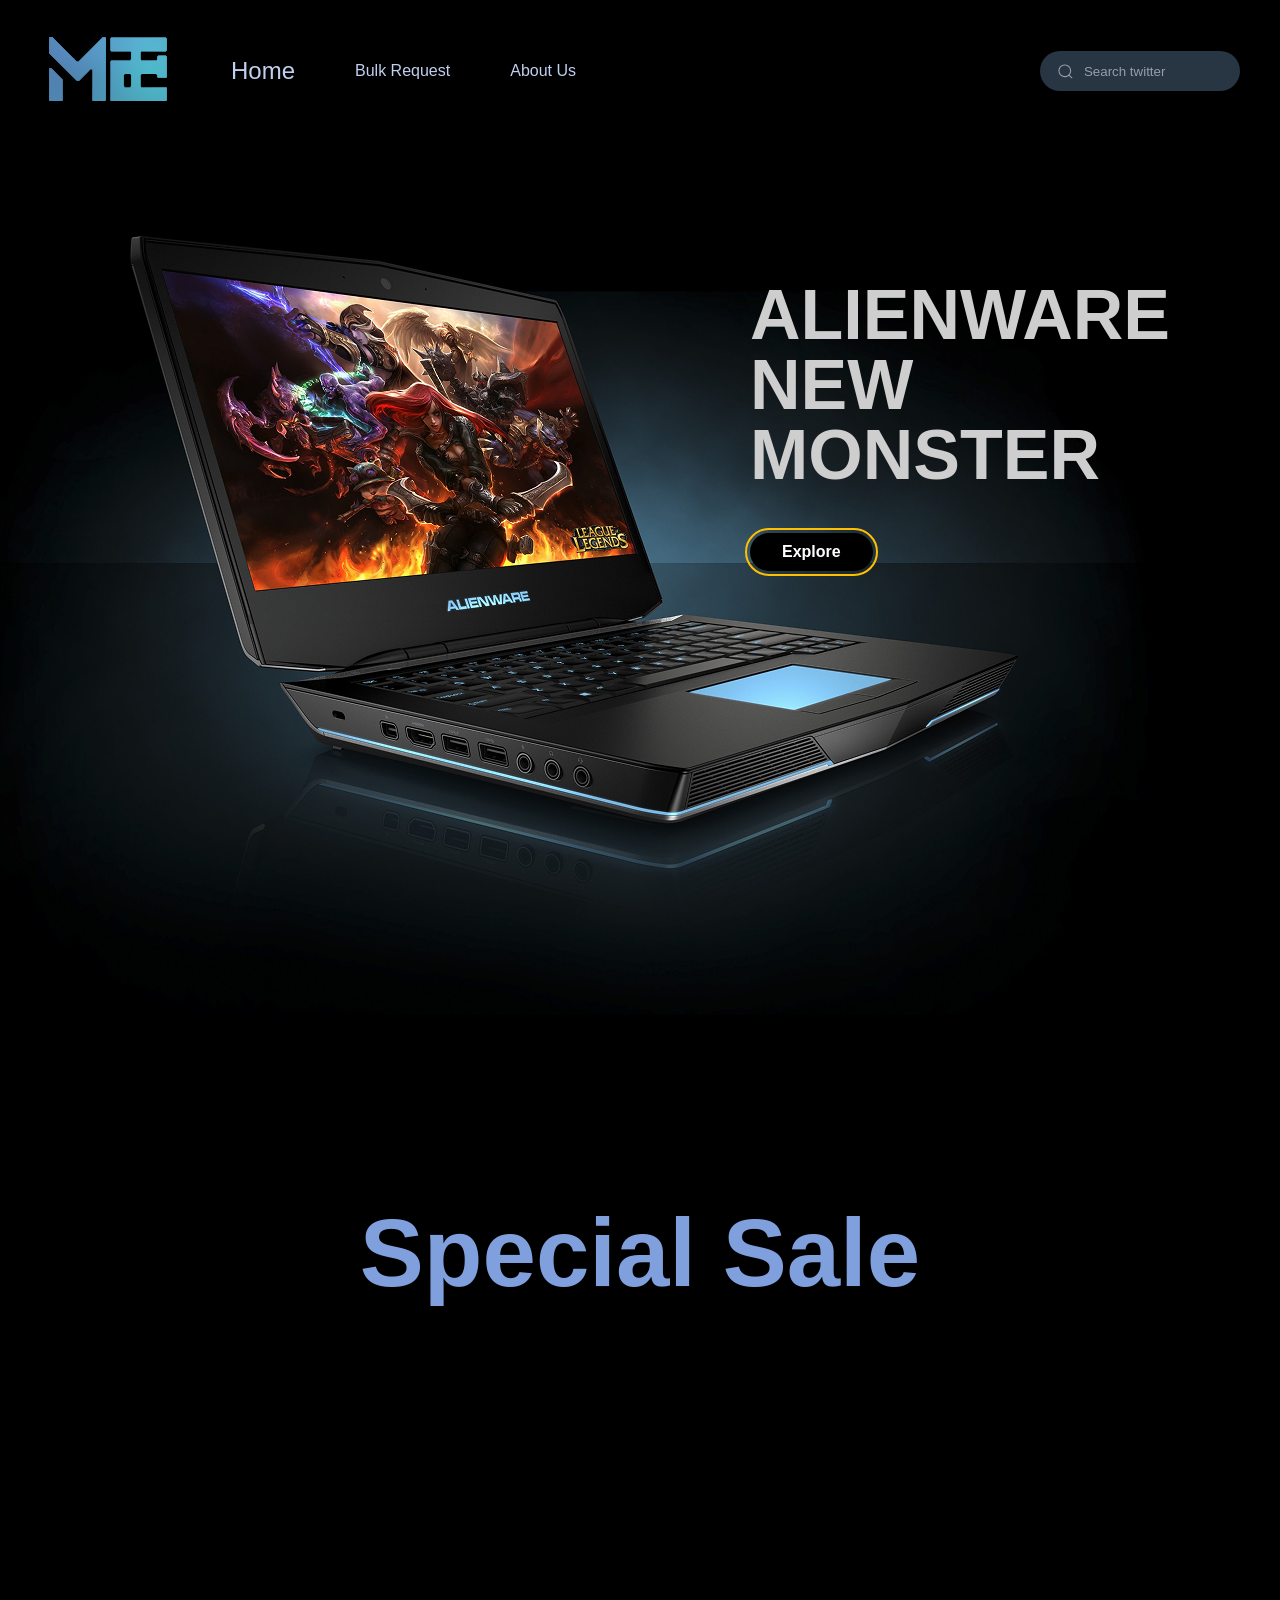
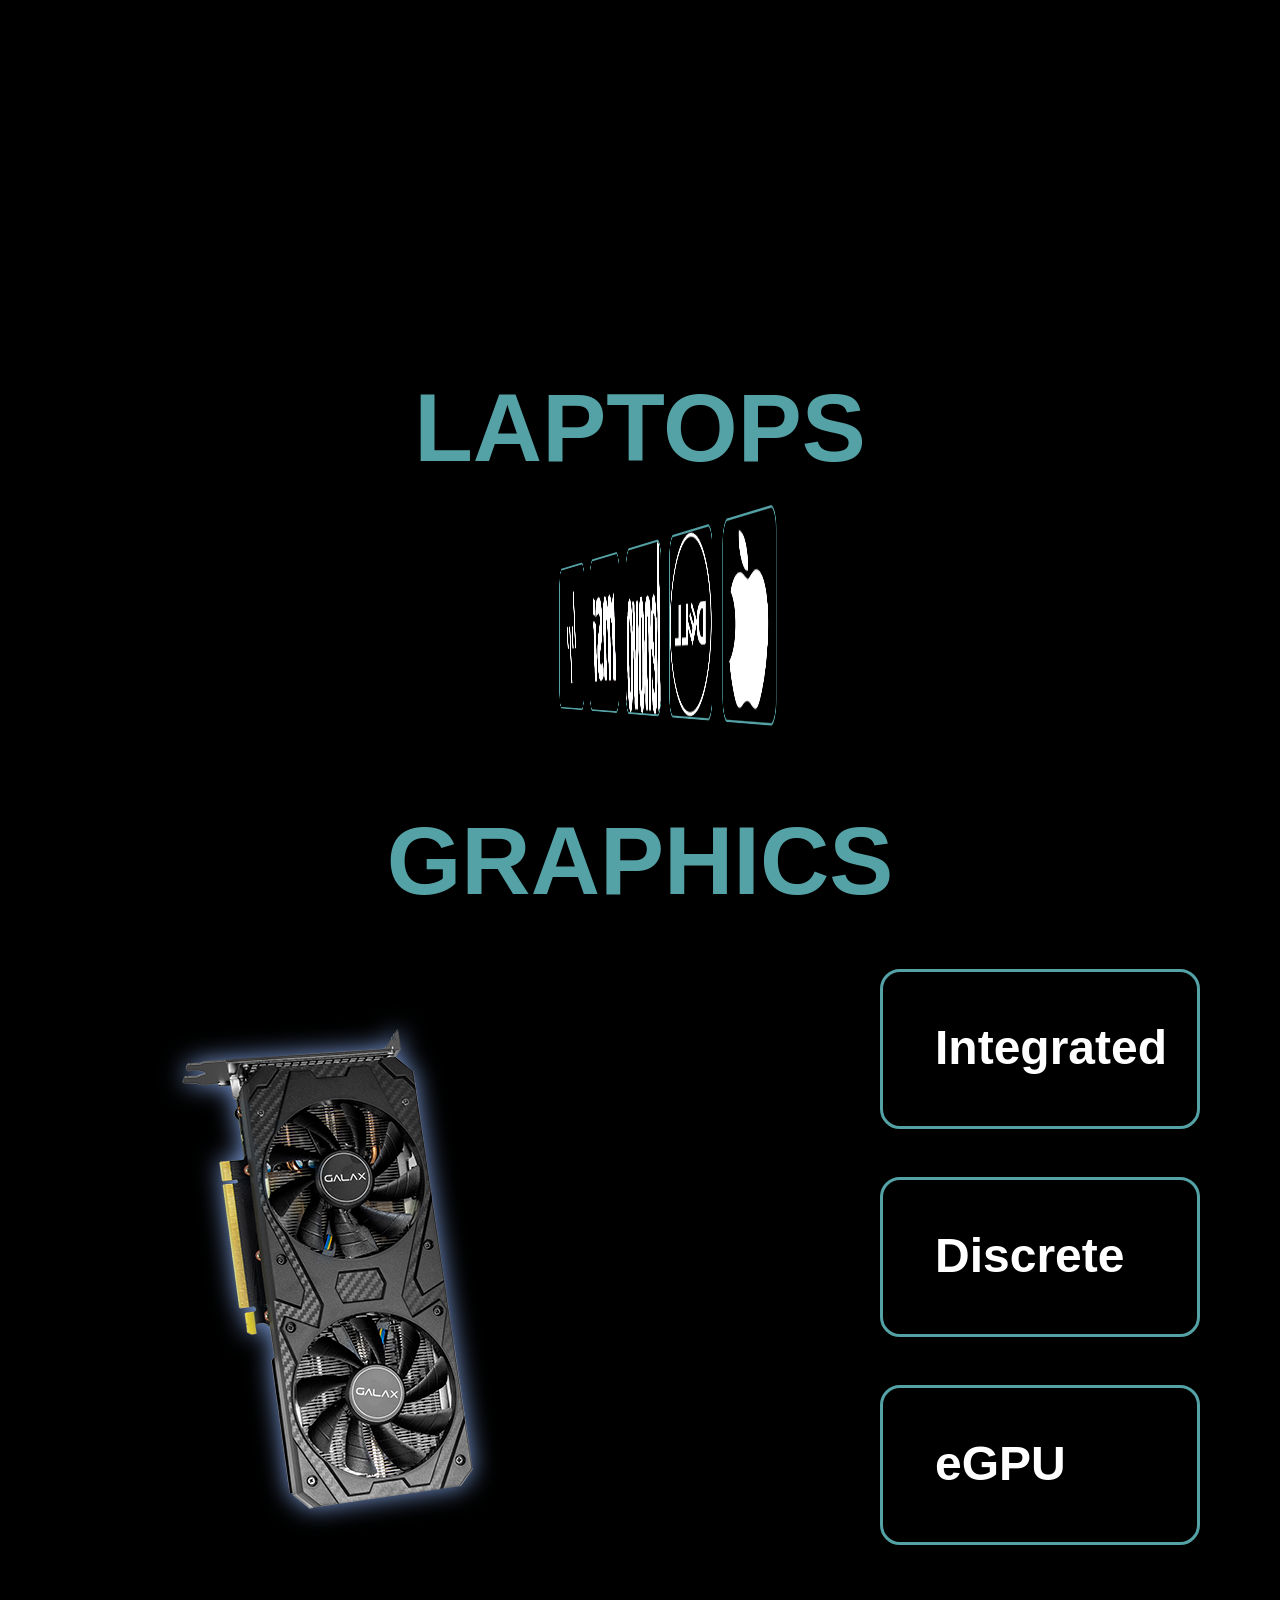
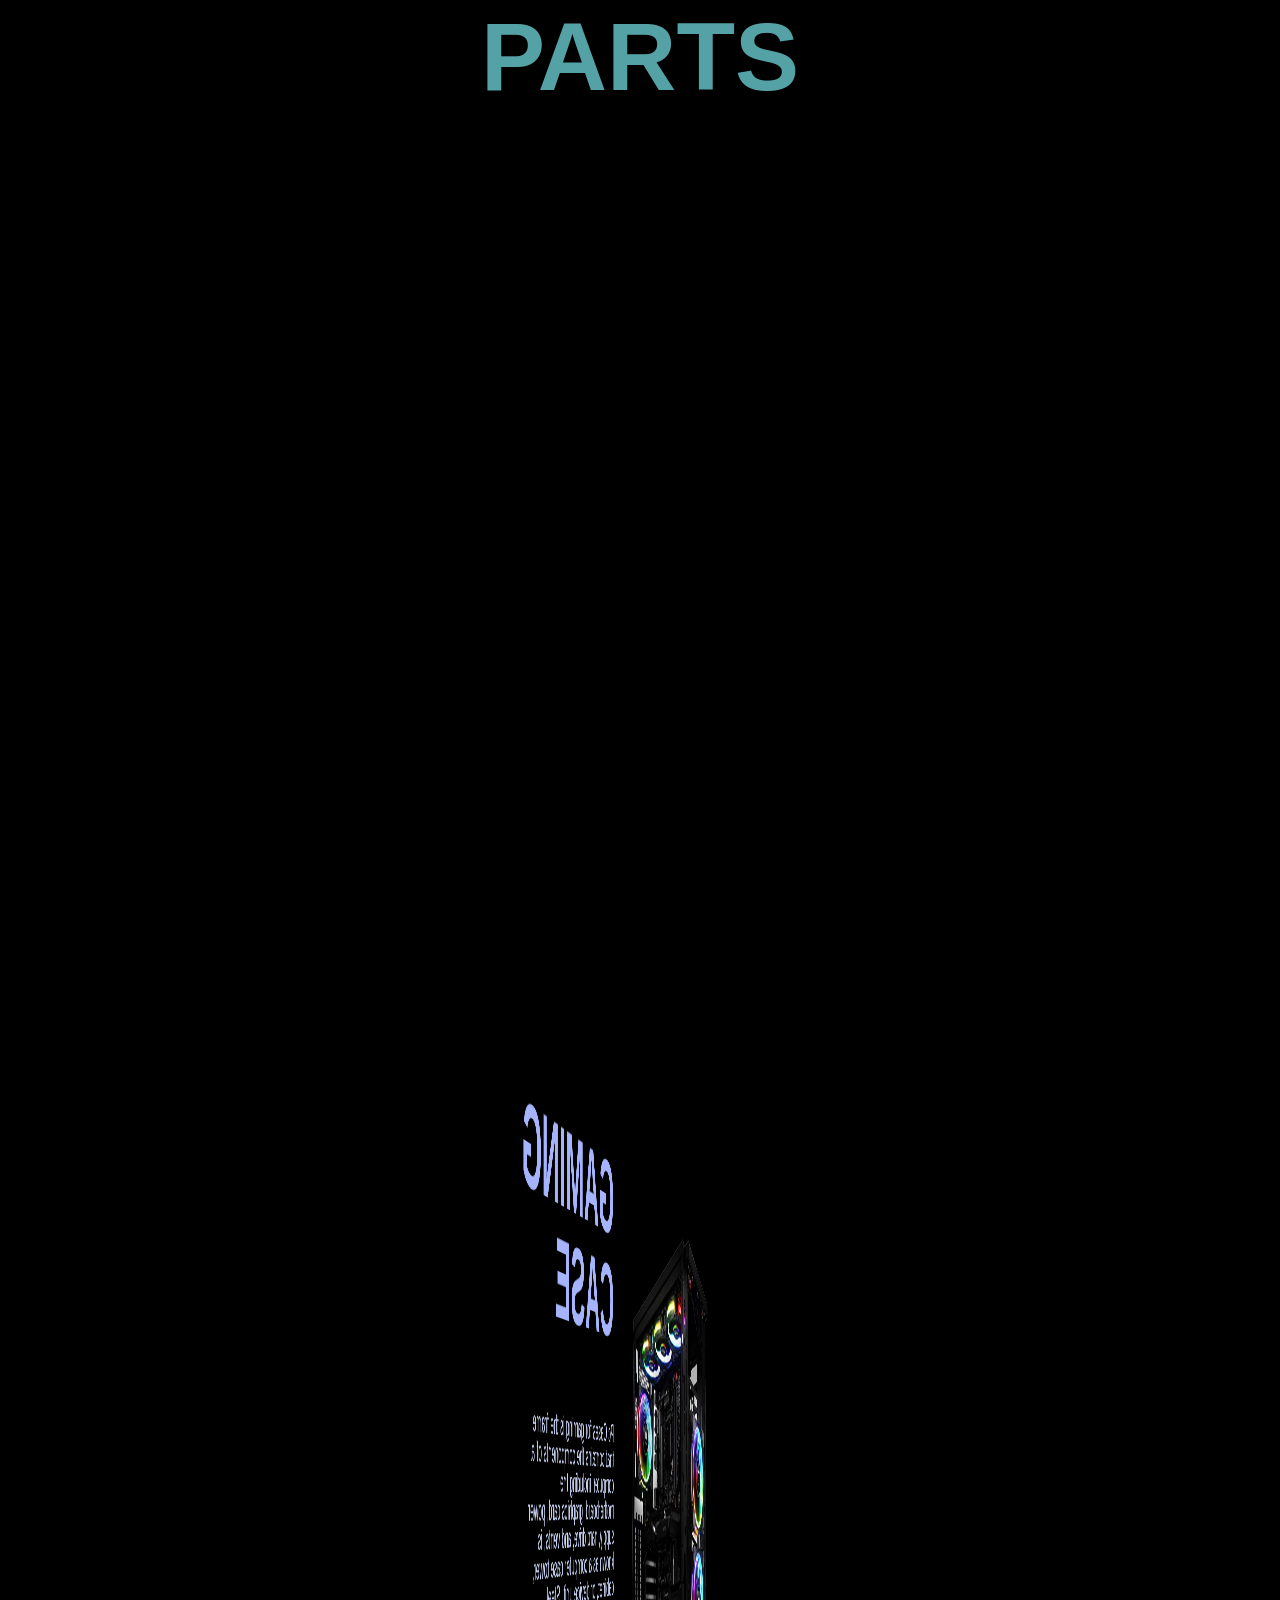
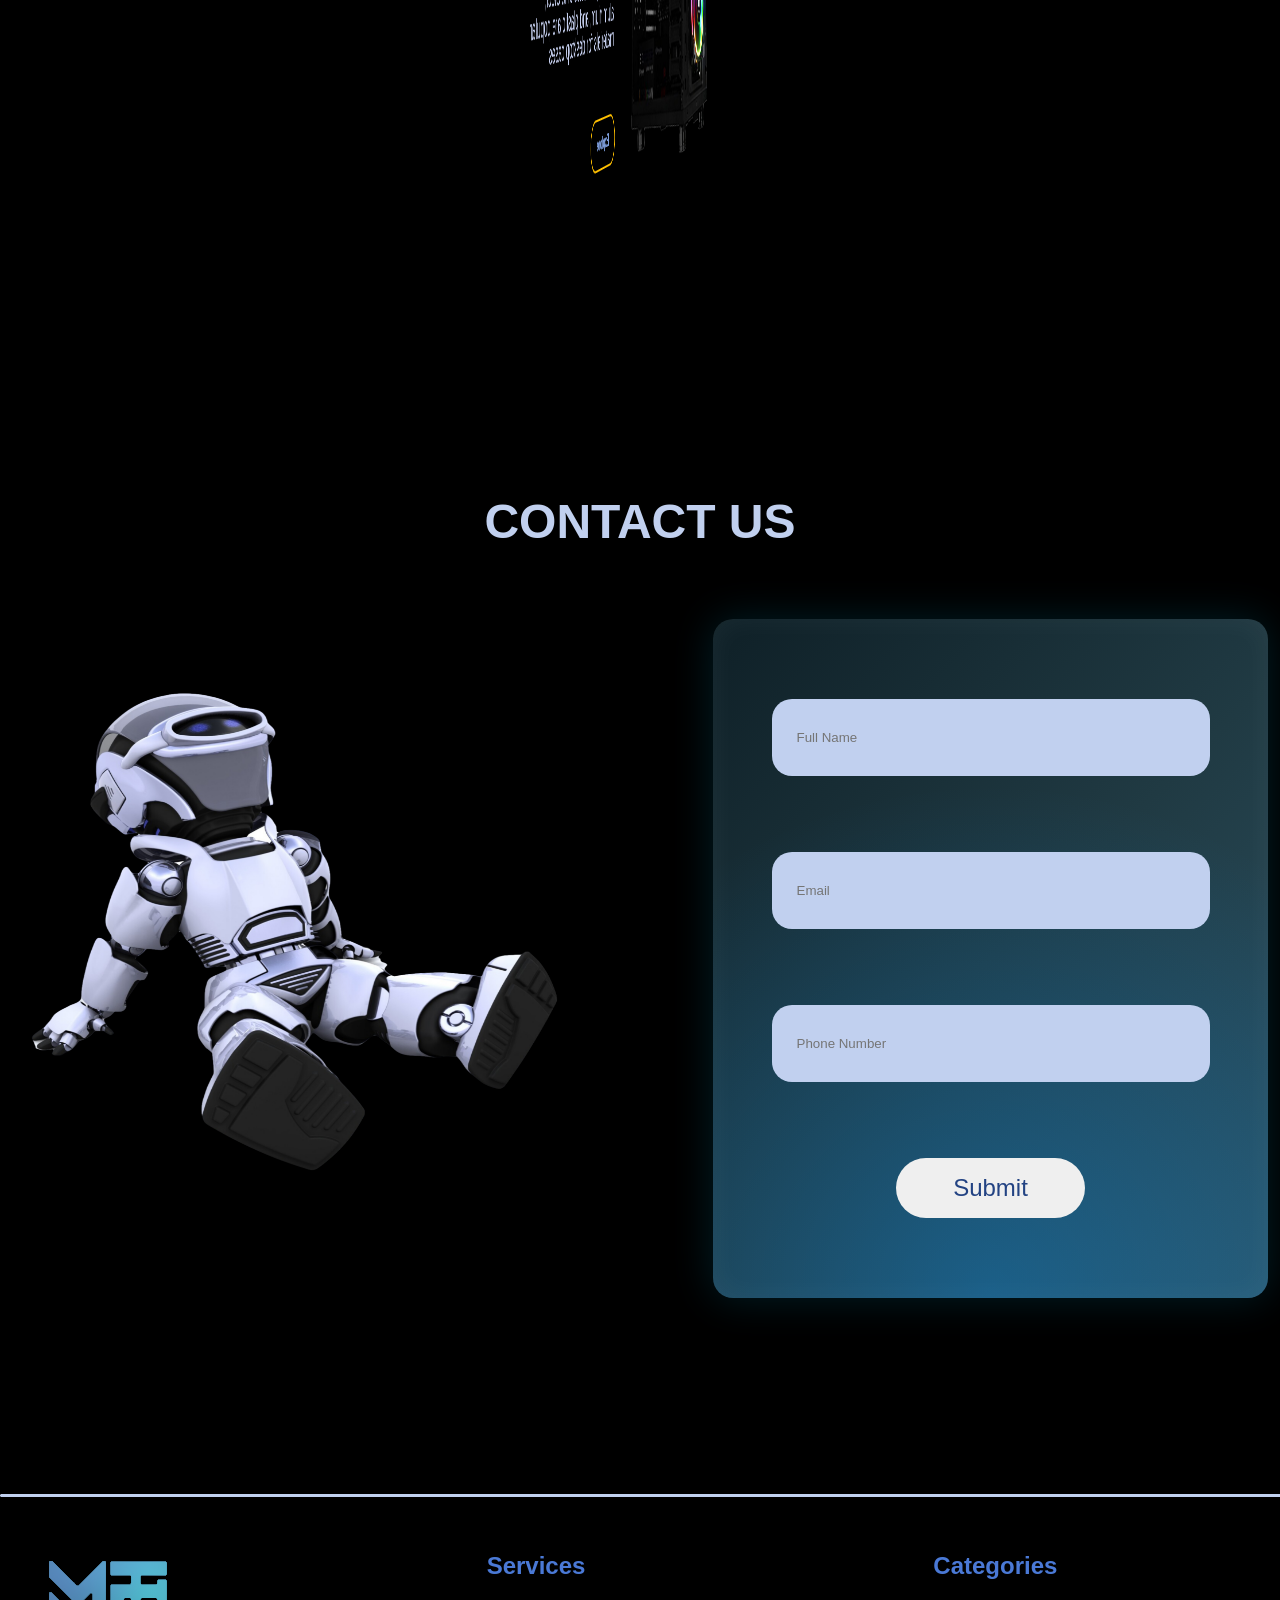
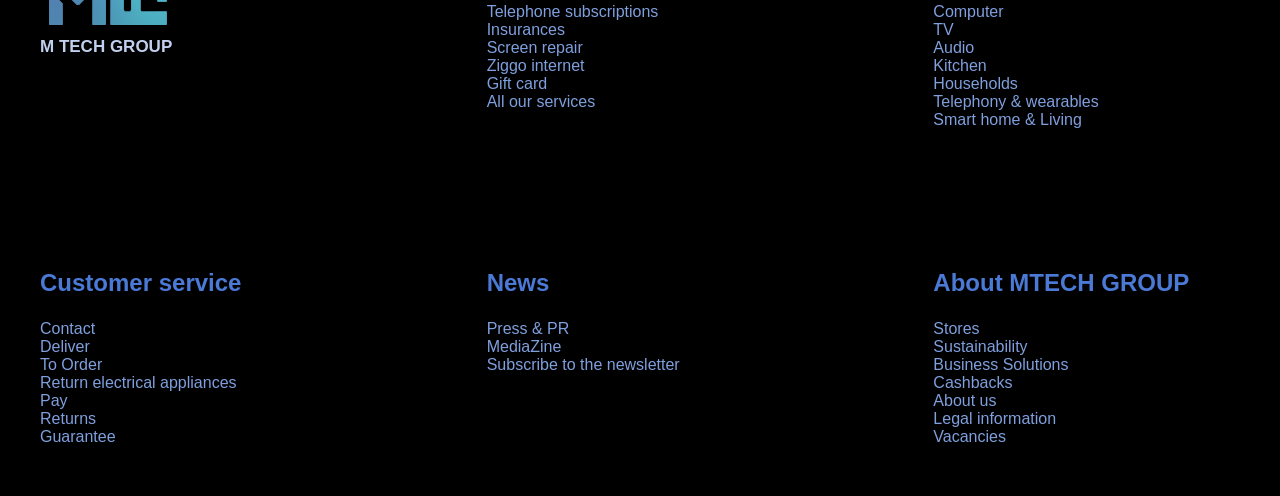
<file: index.html>
<!DOCTYPE html>
<html lang="en">

<head>
  <meta charset="UTF-8">
  <meta name="viewport" content="width=device-width, initial-scale=1.0">
  <title>COMPUTER-SHOP</title>
  <link href="https://unpkg.com/aos@2.3.1/dist/aos.css" rel="stylesheet">
  <link rel="stylesheet" href="https://cdnjs.cloudflare.com/ajax/libs/OwlCarousel2/2.3.4/assets/owl.carousel.min.css"
    integrity="sha512-tS3S5qG0BlhnQROyJXvNjeEM4UpMXHrQfTGmbQ1gKmelCxlSEBUaxhRBj/EFTzpbP4RVSrpEikbmdJobCvhE3g=="
    crossorigin="anonymous" referrerpolicy="no-referrer" />
  <link rel="stylesheet"
    href="https://cdnjs.cloudflare.com/ajax/libs/OwlCarousel2/2.3.4/assets/owl.theme.default.min.css"
    integrity="sha512-sMXtMNL1zRzolHYKEujM2AqCLUR9F2C4/05cdbxjjLSRvMQIciEPCQZo++nk7go3BtSuK9kfa/s+a4f4i5pLkw=="
    crossorigin="anonymous" referrerpolicy="no-referrer" />

  <link rel="stylesheet" href="./style.css">
</head>

<body>
  <div class="tetris-loader-root">
    <div class="tetris-loader">
      <span class="tetris-block">L</span>
      <span class="tetris-block">O</span>
      <span class="tetris-block">A</span>
      <span class="tetris-block">D</span>
      <span class="tetris-block">I</span>
      <span class="tetris-block">N</span>
      <span class="tetris-block">G</span>
    </div>

    <div class="tetris-loader-text">Loading</div>
  </div>

  <header>
    <div data-aos-delay="3000" data-aos="fade-down" class="container navbar">
      <a href="./index.html">
        <img src="./images/Union (2) 2 (1).svg" alt="logo">
      </a>
      <ul class="nav-links">
        <li>
          <a class="ul-a ul-width" href="#">Home</a>
        </li>
        <li>
          <a class="ul-a" href="">Bulk Request</a>
        </li>
        <li>
          <a class="ul-a" href="">About Us</a>
        </li>
      </ul>
      <div class="nav-right">
        <form class="form">
          <label for="search">
            <input class="input" type="text" required="" placeholder="Search twitter" id="search">
            <div class="fancy-bg"></div>
            <div class="search">
              <svg viewBox="0 0 24 24" aria-hidden="true"
                class="r-14j79pv r-4qtqp9 r-yyyyoo r-1xvli5t r-dnmrzs r-4wgw6l r-f727ji r-bnwqim r-1plcrui r-lrvibr">
                <g>
                  <path
                    d="M21.53 20.47l-3.66-3.66C19.195 15.24 20 13.214 20 11c0-4.97-4.03-9-9-9s-9 4.03-9 9 4.03 9 9 9c2.215 0 4.24-.804 5.808-2.13l3.66 3.66c.147.146.34.22.53.22s.385-.073.53-.22c.295-.293.295-.767.002-1.06zM3.5 11c0-4.135 3.365-7.5 7.5-7.5s7.5 3.365 7.5 7.5-3.365 7.5-7.5 7.5-7.5-3.365-7.5-7.5z">
                  </path>
                </g>
              </svg>
            </div>
            <button class="close-btn" type="reset">
              <svg xmlns="http://www.w3.org/2000/svg" class="h-5 w-5" viewBox="0 0 20 20" fill="currentColor">
                <path fill-rule="evenodd"
                  d="M4.293 4.293a1 1 0 011.414 0L10 8.586l4.293-4.293a1 1 0 111.414 1.414L11.414 10l4.293 4.293a1 1 0 01-1.414 1.414L10 11.414l-4.293 4.293a1 1 0 01-1.414-1.414L8.586 10 4.293 5.707a1 1 0 010-1.414z"
                  clip-rule="evenodd"></path>
              </svg>
            </button>
          </label>
        </form>
      </div>
    </div>
  </header>
  <main>
    <section id="hero">
      <img class="lenovo-1" data-aos="fade-right" data-aos-delay="3000" src="./images/lenovo1.png" alt="lenovo">
      <div data-aos-delay="3000" data-aos="fade-left" class="comp-info">
        <h1 class="info-color">ALIENWARE</h1>
        <h1 class="info-color">NEW MONSTER</h1>
        <div class="comp-btn">
          <a target="_blank" href="https://www.dell.com/en-us/gaming/alienware-laptops">
            <button class="btn">Explore</button>
          </a>
        </div>
      </div>
    </section>

    <section id="info">
      <div data-aos="zoom-in" class="container cards">
        <div class="card">
          <img class="card-img" src="./images/truck.png" alt="truck">
          <p>Express delivery</p>
        </div>
        <div class="card">
          <img class="card-img" src="./images/amout.png" alt="amount">
          <p>Free shipping & returns</p>
        </div>
        <div class="card">
          <img class="card-img" src="./images/discount.png" alt="discount">
          <p>Regular customers discount</p>
        </div>
      </div>
    </section>

    <section id="sale">
      <div class="container">
        <h1 class="comp-text">Special Sale</h1>
        <div data-aos="zoom-in-down" class="comp-cards">
          <div class="comp-card">
            <img class="comp-img" src="./images/lenovo-card1.svg" alt="lenovo">
            <img src="./images/Line 3.png" alt="line">
            <h4 class="comp-h4">LENOVO T450</h4>
            <h4 class="comp-h4">550 AED</h4>
            <div class="comp-btnn">
              <a target="_blank" href="https://regstrick.vercel.app/">
                <button class="button">Buy Now</button>
              </a>
            </div>
          </div>
          <div class="comp-card">
            <img class="comp-img2" src="./images/lenovo-card2.png" alt="lenovo">
            <img src="./images/Line 3.png" alt="line">
            <h4 class="comp-h4">HP 640 G3</h4>
            <h4 class="comp-h4">575 AED</h4>
            <div class="comp-btnn">
              <a target="_blank" href="https://regstrick.vercel.app/">
                <button class="button">Buy Now</button>
              </a>
            </div>
          </div>
          <div class="comp-card">
            <img class="comp-img" src="./images/lenovo-card3.png" alt="lenovo">
            <img src="./images/Line 3.png" alt="line">
            <h4 class="comp-h4">LENOVO T470S</h4>
            <h4 class="comp-h4">815 AED</h4>
            <div class="comp-btnn">
              <a target="_blank" href="https://regstrick.vercel.app/">
                <button class="button">Buy Now</button>
              </a>
            </div>
          </div>
          <div class="comp-card">
            <img class="comp-img" src="./images/lenovo-card4.png" alt="lenovo">
            <img src="./images/Line 3.png" alt="line">
            <h4 class="comp-h4">HP 850 G5</h4>
            <h4 class="comp-h4">810 AED</h4>
            <div class="comp-btnn">
              <a target="_blank" href="https://regstrick.vercel.app/">
                <button class="button">Buy Now</button>
              </a>
            </div>
          </div>
        </div>
      </div>
    </section>

    <section id="icon">
      <h1 class="icon-text">LAPTOPS</h1>
      <div data-aos="flip-right" class="container">
        <div class="icon-cards">
          <div class="owl-carousel owl-theme">
            <div class="item">
              <div class="icon-card">
                <img class="icon-img" src="./images/hp.png" alt="logo">
              </div>
            </div>
            <div class="item">
              <div class="icon-card">
                <img class="icon-img" src="./images/asus.jpg" alt="logo">
              </div>
            </div>
            <div class="item">
              <div class="icon-card">
                <img class="icon-img" src="./images/apple.png" alt="logo">
              </div>
            </div>
            <div class="item">
              <div class="icon-card">
                <img class="icon-img" src="./images/dell.png" alt="logo">
              </div>
            </div>
            <div class="item">
              <div class="icon-card">
                <img class="icon-img" src="./images/icon-lenovo.png" alt="logo">
              </div>
            </div>
            <div class="item">
              <div class="icon-card">
                <img class="icon-img" src="./images/msi.jpg" alt="logo">
              </div>
            </div>
          </div>
        </div>
      </div>
      </div>
    </section>

    <section id="graphics">
      <h1 class="graphics-h1">GRAPHICS</h1>
      <div class="container">
        <div class="graphics-cards">
          <img class="graphics-img" src="./images/geforce rtx.png" alt="rtx">
          <div class="top-div">
            <div class="graphics-card">
              <h4 class="graphics-h4">Integrated</h4>
            </div>
            <div class="graphics-card">
              <h4 class="graphics-h4">Discrete</h4>
            </div>
            <div class="graphics-card">
              <h4 class="graphics-h4">eGPU</h4>
            </div>
          </div>
        </div>
      </div>
    </section>

    <section id="parts">
      <h1 class="parts-h1">PARTS</h1>
      <div class="container">
        <div data-aos="fade-up" data-aos-anchor-placement="top-bottom" data-aos-delay="120" class="parts-cards">
          <div class="parts-card">
            <img src="./images/ram.jpg" alt="ram">
            <div class="content">
              <h2 class="parts-h2">RAM</h2>
              <p>To see ram parts click more</p>
              <a target="_blank" class="parts-a" href="https://en.wikipedia.org/wiki/Random-access_memory">More</a>
            </div>
          </div>
          <div class="parts-card">
            <img src="./images/hard.jpg" alt="hard">
            <div class="content">
              <h2 class="parts-h2">HARD</h2>
              <p>To see hard parts click more</p>
              <a target="_blank" class="parts-a" href="https://en.wikipedia.org/wiki/Hard_disk_drive">More</a>
            </div>
          </div>
          <div class="parts-card">
            <img src="./images/cpu.jpg" alt="cpu">
            <div class="content">
              <h2 class="parts-h2">CPU</h2>
              <p>To see cpu parts click more</p>
              <a target="_blank" class="parts-a" href="https://en.wikipedia.org/wiki/Central_processing_unit">More</a>
            </div>
          </div>
          <div class="parts-card">
            <img src="./images/intel.jpg" alt="intel">
            <div class="content">
              <h2 class="parts-h2">MOTHER BOARD</h2>
              <p>To see MB parts click more</p>
              <a target="_blank" class="parts-a" href="https://en.wikipedia.org/wiki/Intel">More</a>
            </div>
          </div>
        </div>
      </div>
    </section>

    <section id="gaming">
      <div class="container gaming-card">
        <div data-aos="flip-left" class="gaming-top">
          <div class="gaming-blur">
            <div class="hero-left">
              <img src="./images/gamn.png" alt="Gaming Case">
            </div>
            <div class="hero-right">
              <h1>GAMING<br>CASE</h1>
              <p>
                Pc Cases for gaming is the frame that contains
                the components of a computer, including
                the motherboard, graphics card, power supply,
                hard drive, and vents, is known as a computer case
                tower, cabinet, or device unit. Steel, aluminium,
                and plastic are popular materials for desktop cases
              </p>
              <button class="btn"><a target="_blank"
                  href="https://www.amazon.com/gaming-pc-case/s?k=gaming+pc+case">Explore </a></button>
            </div>
          </div>
        </div>
      </div>
    </section>

    <section id="contact">
      <h1 class="contact-h1">CONTACT US</h1>
      <div class="container">
        <div class="contact-cards">
          <div class="contact-robt">
            <img class="contact-img" src="./images/robt.png" alt="robot">
          </div>
          <div class="contact-form">
            <form class="contact-size" action="">
              <input class="contact-input" type="text" placeholder="Full Name">
              <br>
              <br>
              <input class="contact-input" type="email" placeholder="Email">
              <br>
              <br>
              <input class="contact-input" type="number" placeholder="Phone Number">
              <br>
              <br>
              <button class="contact-btn">Submit</button>
            </form>
          </div>
        </div>
      </div>
      <img class="line-img" src="./images/chiziq.png" alt="line">
    </section>

    <script src="https://cdnjs.cloudflare.com/ajax/libs/jquery/3.6.4/jquery.min.js"
      integrity="sha512-pumBsjNRGGqkPzKHndZMaAG+bir374sORyzM3uulLV14lN5LyykqNk8eEeUlUkB3U0M4FApyaHraT65ihJhDpQ=="
      crossorigin="anonymous" referrerpolicy="no-referrer"></script>
    <script src="https://cdnjs.cloudflare.com/ajax/libs/OwlCarousel2/2.3.4/owl.carousel.min.js"
      integrity="sha512-bPs7Ae6pVvhOSiIcyUClR7/q2OAsRiovw4vAkX+zJbw3ShAeeqezq50RIIcIURq7Oa20rW2n2q+fyXBNcU9lrw=="
      crossorigin="anonymous" referrerpolicy="no-referrer"></script>

    <script>
      $('.owl-carousel').owlCarousel({
        loop: true,
        margin: 10,
        nav: true,
        autoplay: true,
        dots: false,
        autoplayTimeout: 1000,
        responsive: {
          0: {
            items: 1
          },
          600: {
            items: 3
          },
          1000: {
            items: 5
          }
        }
      })
    </script>
  </main>
  <footer>
    <div class="container">

      <div class="faq-texts">

        <div class="footer-logo">
          <a href="./index.html">
            <img src="./images/Union (2) 2 (1).svg" alt="icon">
          </a>
          <p class="logo-text">M TECH GROUP</p>
        </div>

        <div class="faq-text">
          <h2 class="faq-h2">Services</h2>
          <ul>
            <li><a href="">Telephone subscriptions</a></li>
            <li><a href="">Insurances</a></li>
            <li><a href="">Screen repair</a></li>
            <li><a href="">Ziggo internet</a></li>
            <li><a href="">Gift card</a></li>
            <li><a href="">All our services</a></li>
          </ul>
        </div>

        <div class="faq-text">
          <h2 class="faq-h2">Categories</h2>
          <ul>
            <li><a href="">Computer</a></li>
            <li><a href="">TV</a></li>
            <li><a href="">Audio</a></li>
            <li><a href="">Kitchen</a></li>
            <li><a href="">Households</a></li>
            <li><a href="">Telephony & wearables</a></li>
            <li><a href="">Smart home & Living</a></li>
          </ul>
        </div>

        <div class="faq-text">
          <h2 class="faq-h2">Customer service</h2>
          <ul>
            <li><a href="">Contact</a></li>
            <li><a href="">Deliver</a></li>
            <li><a href="">To Order</a></li>
            <li><a href="">Return electrical appliances</a></li>
            <li><a href="">Pay</a></li>
            <li><a href="">Returns</a></li>
            <li><a href="">Guarantee</a></li>
          </ul>
        </div>

        <div class="faq-text">
          <h2 class="faq-h2">News</h2>
          <ul>
            <li><a href="">Press & PR</a></li>
            <li><a href="">MediaZine</a></li>
            <li><a href="">Subscribe to the newsletter</a></li>
          </ul>
        </div>

        <div class="faq-text">
          <h2 class="faq-h2">About MTECH GROUP</h2>
          <ul>
            <li><a href="">Stores</a></li>
            <li><a href="">Sustainability</a></li>
            <li><a href="">Business Solutions</a></li>
            <li><a href="">Cashbacks</a></li>
            <li><a href="">About us</a></li>
            <li><a href="">Legal information</a></li>
            <li><a href="">Vacancies</a></li>
          </ul>
        </div>

      </div>

    </div>
  </footer>
</body>
<script src="https://unpkg.com/aos@2.3.1/dist/aos.js"></script>
<script>
  AOS.init(
    {
      duration: 1000,
      delay: 1,
    }
  );
</script>

</html>
</file>
<file: style.css>
* {
  margin: 0;
  padding: 0;
  box-sizing: border-box;
  font-family: sans-serif;
}

body {
  background-color: #000000;
}

.container {
  max-width: 1200px;
  width: 100%;
  margin: 0 auto;
}


.nav-links {
  display: flex;
  align-items: center;
  gap: 60px;
  text-decoration: none;
}

.form {
  --input-text-color: #fff;
  --input-bg-color: #283542;
  --focus-input-bg-color: transparent;
  --text-color: #949faa;
  --active-color: #1b9bee;
  --width-of-input: 200px;
  --inline-padding-of-input: 1.2em;
  --gap: 0.9rem;
}

.form {
  font-size: 0.9rem;
  display: flex;
  gap: 0.5rem;
  align-items: center;
  width: var(--width-of-input);
  position: relative;
  isolation: isolate;
}

.fancy-bg {
  position: absolute;
  width: 100%;
  inset: 0;
  background: var(--input-bg-color);
  border-radius: 30px;
  height: 100%;
  z-index: -1;
  pointer-events: none;
  box-shadow: rgba(0, 0, 0, 0.16) 0px 1px 4px;
}

label {
  width: 100%;
  padding: 0.8em;
  height: 40px;
  padding-inline: var(--inline-padding-of-input);
  display: flex;
  align-items: center;
}

.search,
.close-btn {
  position: absolute;
}

.search {
  fill: var(--text-color);
  left: var(--inline-padding-of-input);
}

svg {
  width: 17px;
  display: block;
}

.close-btn {
  border: none;
  right: var(--inline-padding-of-input);
  box-sizing: border-box;
  display: flex;
  align-items: center;
  justify-content: center;
  color: #fff;
  padding: 0.1em;
  width: 20px;
  height: 20px;
  border-radius: 50%;
  background: var(--active-color);
  opacity: 0;
  visibility: hidden;
}

.input {
  color: var(--input-text-color);
  width: 100%;
  margin-inline: min(2em, calc(var(--inline-padding-of-input) + var(--gap)));
  background: none;
  border: none;
}

.input:focus {
  outline: none;
}

.input::placeholder {
  color: var(--text-color)
}

.input:focus~.fancy-bg {
  border: 1px solid var(--active-color);
  background: var(--focus-input-bg-color);
}

.input:focus~.search {
  fill: var(--active-color);
}

.input:valid~.close-btn {
  opacity: 1;
  visibility: visible;
}

input:-webkit-autofill,
input:-webkit-autofill:hover,
input:-webkit-autofill:focus,
input:-webkit-autofill:active {
  -webkit-transition: "color 9999s ease-out, background-color 9999s ease-out";
  -webkit-transition-delay: 9999s;
}

ul {
  list-style: none;

}

a {
  text-decoration: none;
}

.ul-a {
  color: #C1D0EF;
}

.ul-width {
  font-size: 24px;
  font-weight: 500;
  font-style: Medium;
}

.navbar {
  display: flex;
  align-items: center;
  padding-top: 28px;
  padding-bottom: 88px;
  gap: 55px;
}

.nav-right {
  margin-left: auto;
}

.comp-info {
  position: absolute;
  top: 280px;
  left: 750px;
}

.info-color {
  color: #CECECE;
  font-weight: 600;
  font-size: 70px;
  line-height: 100%;
}

.lenovo-1 {
  width: fit-content;
}

.cards {
  border-radius: 20px;
  border: 3px solid #C1D0EF;
  padding: 15px;
  display: flex;
  justify-content: space-around;
  gap: 99px;
}

.card {
  color: white;
  display: flex;
  align-items: center;
  gap: 20px;
}

.card-img {
  width: 48px;
  height: 48px;
}

.btn {
  background: #000000;
  padding: 10px 2rem;
  outline: 2.5px solid #FEBF00;
  outline-offset: 3px;
  border: 0;
  color: white;
  font-family: -apple-system, BlinkMacSystemFont, 'Segoe UI', Roboto, Oxygen, Ubuntu, Cantarell, 'Open Sans', 'Helvetica Neue', sans-serif;
  font-size: 1rem;
  border-radius: 100rem;
  transition: 0.4s;
  font-weight: 600;
}


.comp-btn {
  padding-top: 43px;
}

.btn:hover {
  outline-offset: 4.5px;
  background: #FEBF00;
  font-size: 1.1rem;
}


.comp-text {
  color: #7F9FDD;
  font-weight: 700;
  font-style: Bold;
  font-size: 96px;
  line-height: 100%;
  letter-spacing: 0%;
  padding-top: 102px;
  padding-bottom: 80px;
  text-align: center;
}

.comp-cards {
  display: grid;
  grid-template-columns: repeat(4, 1fr);
  gap: 24px;
  padding-bottom: 202px;
}

.comp-card {
  border-radius: 20px;
  width: 100%;
  padding: 20px;
  background-color: #19242A;
  transition: all .3s linear;
}

.comp-card:hover {
  transition: all .2s linear;
  background: linear-gradient(90deg, #234383 -26.76%, #55A2A6 105.95%);
  box-shadow: 0 0 15px #00f2ffca;
  transform: scale(1.1);
  color: #ffffff;
}

.comp-img {
  width: 100%;
  transition: all 0.25s linear;
}

.comp-card img {
  width: 100%;
}

.comp-img2 {
  width: 100%;
  padding-bottom: 11px;
  transition: all 0.25s linear;
}

.comp-img2:hover {
  transform: scale(1.06);
}

.comp-img:hover {
  transform: scale(1.06);
}

.comp-h4 {
  padding-top: 15px;
  font-weight: 500;
  font-style: bold;
  font-size: 32px;
  line-height: 100%;
  letter-spacing: 0%;
  width: fit-content;
}

.button {
  cursor: pointer;
  padding: 10px 20px;
  border-radius: 15px;
  background-color: gray;
  font-weight: bolder;
  font-size: 25px;
  border: 2px solid black;
  transition: all 0.5s;
}

.button:hover {
  background-color: aqua;
  box-shadow: 0px 0px 15px aqua;

  transform: scale(0.9);
}

.comp-btnn {
  padding-top: 25px;
}

.icon-text {
  font-weight: 700;
  font-style: Bold;
  font-size: 96px;
  line-height: 100%;
  letter-spacing: 0%;
  color: #55A2A6;
  padding-bottom: 69px;
  text-align: center;
}

.icon-cards {
  display: flex;
  gap: 29px;
  padding-bottom: 60px;
}



.icon-card {
  display: flex;
  width: 200px;
  height: 170px;
  border-radius: 20px;
  border: 2px solid #55A2A6
}

.icon-img {
  width: 100%;
  border-radius: 20px;
}

.graphics-h1 {
  font-weight: 700;
  font-style: Bold;
  font-size: 96px;
  line-height: 100%;
  letter-spacing: 0%;
  color: #55A2A6;
  text-align: center;
  padding-bottom: 60px;
}

.graphics-cards {
  display: flex;
}

.graphics-card {
  padding: 52px;
  width: 320px;
  height: 160px;
  top: 2902px;
  left: 958px;
  opacity: 1;
  border-radius: 20px;
  border-width: 3px;
  border: 3px solid #55A2A6;
  transition: all .3s linear;
}

.graphics-card:hover {
  transition: all .3s linear;
  transform: scale(1.05);
  box-shadow: 0 0 20px #0ed4df;
}

.graphics-img {
  filter: drop-shadow(0 0 0.75rem #7F9FDD);
  transition: all 0.3s linear;
  width: fit-content;
}

.graphics-img:hover {
  filter: drop-shadow(0 0 0.99rem #2b58b1);
  transform: scale(1.07);
}


.graphics-h4 {
  font-weight: 600;
  font-style: Bold;
  font-size: 48px;
  line-height: 100%;
  letter-spacing: 0%;
  color: white;
}

.top-div {
  display: flex;
  flex-direction: column;
  gap: 48px;
  padding-left: 240px;
}

.parts-h1 {
  font-weight: 700;
  font-style: Bold;
  font-size: 96px;
  line-height: 100%;
  letter-spacing: 0%;
  color: #55A2A6;
  text-align: center;
  padding-top: 40px;
  padding-bottom: 80px;
}

.parts-cards {
  display: grid;
  grid-template-columns: repeat(2, 1fr);
  gap: 80px;
  padding-bottom: 188px;
}

.parts-card {
  position: relative;
  width: 560px;
  height: 320px;
  border-radius: 20px;
  border: 3px solid #00eaff;
  box-shadow: 0 0 15px #00eaff50;
  display: flex;
  background: #000000;
  transition: all .3s linear;
}

.parts-card img {
  border-radius: 20px;
}

.parts-card:hover {
  transform: translateY(-5px);
  box-shadow: 0 0 25px #00eaff;
}

.parts-card img {
  width: 50%;
  height: 100%;
  object-fit: cover;
}

.parts-h2 {
  font-weight: 600;
  font-style: Bold;
  font-size: 48px;
  line-height: 100%;
  letter-spacing: 0%;

}

.parts-a {
  font-weight: 500;
  font-style: Medium;
  font-size: 32px;
  line-height: 100%;
  letter-spacing: 0%;

}

.content {
  padding: 32px;
  color: white;
}

.content h2 {
  margin-bottom: 5px;
}

.content p {
  font-size: 24px;
  color: #aaa;
}

.content a {
  display: inline-block;
  margin-top: 10px;
  color: #00eaff;
}

.hero {
  padding: 50px;
}

.gaming-top {
  display: flex;
  align-items: center;
  justify-content: space-between;
  border: 2px solid #00bfff;
  padding: 40px;
  border-radius: 10px;

  background-image: url(./images/desktop-computers-for-sale\ 1.png);
  background-position: center;
  background-repeat: no-repeat;
  background-size: cover;
}

.gaming-blur {
  display: flex;
  gap: 55px;
  padding: 35px;
  top: 4791px;
  left: 48px;
  border-radius: 20px;
  opacity: 1;

  background: #000000B2;
  backdrop-filter: blur(22px)
}

.gaming-card {
  padding-bottom: 177px;
}

.hero-left img {
  width: 610px;
  height: 670px;
  transition: all 0.4s linear;
}

.hero-left:hover img {
  filter: drop-shadow(0 0 20px rgba(0, 255, 255, 1)) drop-shadow(0 0 20px rgba(255, 0, 255, 0.8));
}

.hero-right {
  color: #cbd5f5;
  max-width: 400px;
}

.hero-right h1 {
  font-weight: 700;
  font-style: Bold;
  font-size: 96px;
  line-height: 100%;
  letter-spacing: 0%;


  color: #a5b4fc;
  padding-bottom: 64px;
}

.hero-right p {
  padding-bottom: 64px;
  font-weight: 500;
  font-style: Medium;
  font-size: 24px;
  line-height: 100%;
  letter-spacing: 0%;

}

.hero-right button {
  padding: 10px 25px;
  border: none;
  border-radius: 20px;
  background: #0432ea00;
  color: #000;
  cursor: pointer;
  transition: 0.3s;
}

.hero-right button:hover {
  background: #ffc400;
  color: rgb(255, 255, 255);
}

.contact-h1 {
  font-weight: 600;
  font-style: Bold;
  font-size: 48px;
  line-height: 100%;
  letter-spacing: 0%;
  color: #C1D0EF;
  text-align: center;
  padding-bottom: 73px;
}


.tetris-loader-root {
  display: inline-flex;
  flex-direction: column;
  align-items: center;
  justify-content: center;

  padding: 1.25rem 1.5rem;
  min-width: 13rem;
  border-radius: 0.9rem;

  background: #111318;
  box-shadow:
    0 14px 30px rgba(0, 0, 0, 0.7),
    0 0 0 1px rgba(255, 255, 255, 0.04);

  height: 100%;
  width: 100%;
  background-color: black;
  position: fixed;
  z-index: 20;
  top: 0;
  left: 0;
  animation: loading 1s 2s linear forwards;

  font-family:
    system-ui,
    -apple-system,
    BlinkMacSystemFont,
    "Segoe UI",
    sans-serif;
}

@keyframes loading {
  0% {
    opacity: 1;
  }

  100% {
    opacity: 0;
    display: none;
  }

}

.tetris-loader {
  display: flex;
  gap: 0.35rem;
  align-items: flex-end;
}

.tetris-block {
  --tetris-size: 2.2rem;

  width: var(--tetris-size);
  height: var(--tetris-size);

  display: flex;
  align-items: center;
  justify-content: center;

  font-weight: 800;
  font-size: 0.95rem;
  text-transform: uppercase;
  color: #f6f7ff;

  background: linear-gradient(135deg, #5b68ff, #b54dff);
  border-radius: 0.45rem;
  box-shadow:
    0 8px 16px rgba(0, 0, 0, 0.7),
    0 0 0 2px rgba(8, 10, 26, 0.9),
    inset 0 0 0 1px rgba(255, 255, 255, 0.28);

  transform-origin: center;
  animation: tetris-loader-drop 2.4s cubic-bezier(0.25, 0.7, 0.2, 1.05) infinite;
}

.tetris-block:nth-child(1) {
  animation-delay: 0s;
}

.tetris-block:nth-child(2) {
  animation-delay: 0.15s;
}

.tetris-block:nth-child(3) {
  animation-delay: 0.3s;
}

.tetris-block:nth-child(4) {
  animation-delay: 0.45s;
}

.tetris-block:nth-child(5) {
  animation-delay: 0.6s;
}

.tetris-block:nth-child(6) {
  animation-delay: 0.75s;
}

.tetris-block:nth-child(7) {
  animation-delay: 0.9s;
}

@keyframes tetris-loader-drop {
  0% {
    opacity: 0;
    transform: translateY(-7rem) rotate(-90deg);
  }

  20% {
    opacity: 1;
    transform: translateY(-2rem) rotate(-40deg);
  }

  55% {
    transform: translateY(0) rotate(0deg);
  }

  65% {
    /* bounce */
    transform: translateY(0.35rem) rotate(0deg);
  }

  75% {
    transform: translateY(0) rotate(0deg);
  }

  100% {
    opacity: 1;
    transform: translateY(0) rotate(0deg);
  }
}

.tetris-loader-text {
  margin-top: 0.9rem;
  color: #c4cad9;
  font-size: 0.85rem;
  letter-spacing: 0.25em;
  text-transform: uppercase;
}

.contact-img {
  width: 574px;
  height: 616px;
}

.contact-cards {
  display: grid;
  grid-template-columns: repeat(2, 1fr);
  gap: 127px;
  align-items: center;
  justify-content: center;
  padding-bottom: 196px;
}

.contact-form:hover {
  transition: all .3s linear;
  box-shadow:
    0 0 40px rgb(0, 200, 255),
    inset 0 0 30px rgba(0, 0, 0, 0.363);

}

.contact-input:hover {
  transition: all .2s linear;
  box-shadow: 0 0 20px #306277;
}

.contact-form {
  display: flex;
  align-items: center;
  justify-content: center;

  position: relative;
  width: 555px;
  height: 679px;
  padding: 40px 30px;
  border-radius: 20px;

  background: linear-gradient(135deg, #0f2027, #203a43, #2c5364);

  box-shadow:
    0 0 40px rgba(0, 200, 255, 0.15),
    inset 0 0 30px rgba(255, 255, 255, 0.05);

  backdrop-filter: blur(10px);

  transition: all .2s linear;

  display: flex;
  flex-direction: column;
  align-items: center;
  gap: 25px;
}

.contact-form::before {
  content: "";
  position: absolute;
  inset: 0;
  border-radius: 20px;
  background: radial-gradient(circle at bottom, rgba(0, 150, 255, 0.3), transparent 70%);
  z-index: -1;
}

.contact-size {
  display: flex;
  flex-direction: column;
  align-items: center;
  justify-content: center;
  gap: 20px;
}


.contact-input {
  border: none;
  width: 438px;
  height: 77px;
  border-radius: 20px;
  padding: 25px;
  background-color: #C1D0EF;
  transition: all .2s linear;
}

.contact-btn {
  cursor: pointer;
  width: 189px;
  height: 60px;
  opacity: 1;
  border-radius: 50px;
  padding-top: 16px;
  padding-right: 56px;
  padding-bottom: 16px;
  padding-left: 56px;
  gap: 10px;
  color: #234383;
  border: none;

  font-weight: 500;
  font-style: Medium;
  font-size: 24px;
  line-height: 100%;
  letter-spacing: 0%;

}

.line-img {
  display: flex;
  justify-content: center;
  width: 1300px;
  margin: 0 auto;
  padding-bottom: 55px;
}

ul li {
  list-style: none;
}

a {
  text-decoration: none;
  color: #7f9fdd;
}

a:hover {
  color: #ffffff;
}

.faq-texts {
  display: grid;
  grid-template-columns: repeat(3, 1fr);
  gap: 140px;
  padding-bottom: 50px;
}

.faq-h2 {
  color: #4a79d6;
  padding-bottom: 23px;
}

.logo-text {
  width: 202px;
  height: 33px;
  top: 7008.5px;
  opacity: 1;
  color: #C1D0EF;
  font-weight: 800;
  font-style: Medium;
  font-size: 17px;
  line-height: 100%;
}
</file>
